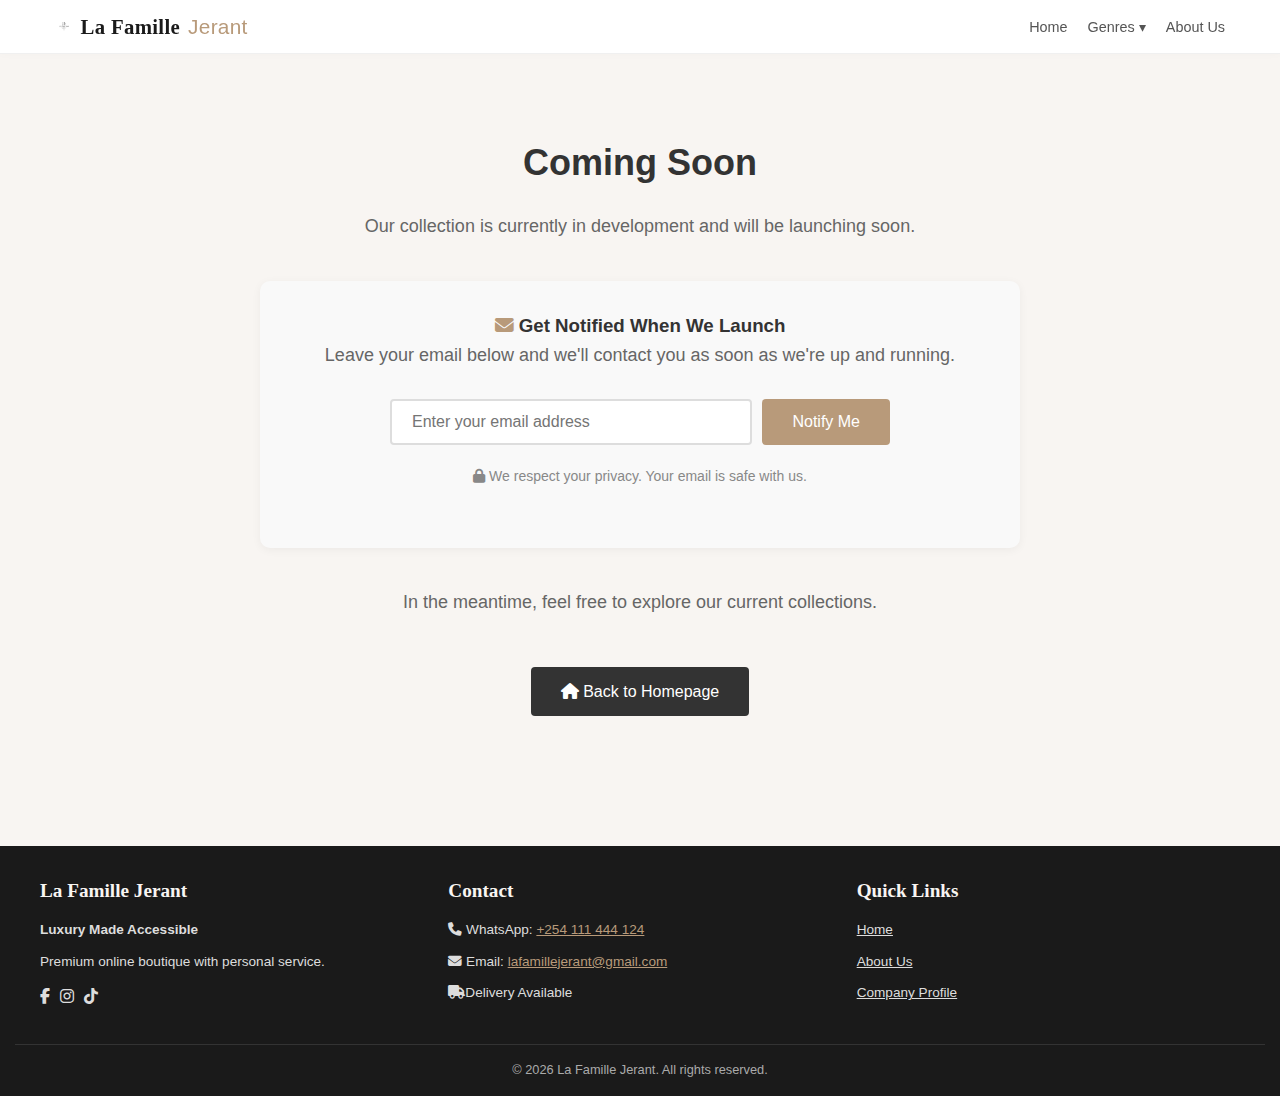
<file: comingsoon.html>
<!DOCTYPE html>
<html lang="en">
<head>
    <meta charset="UTF-8">
    <meta name="viewport" content="width=device-width, initial-scale=1.0">
    <title>La Famille Jerant | Coming Soon</title>
    <!-- Favicon -->
    <link rel="icon" type="image/x-icon" href="assets/v1logo.png">
    <link rel="stylesheet" href="https://cdnjs.cloudflare.com/ajax/libs/font-awesome/6.4.0/css/all.min.css">
    <link rel="stylesheet" href="/style.css">
    <style>
        .coming-soon {
            padding: 80px 20px;
            text-align: center;
            max-width: 800px;
            margin: 0 auto;
        }
        
        .coming-soon h1 {
            font-size: 36px;
            margin-bottom: 20px;
            color: #333;
        }
        
        .coming-soon p {
            font-size: 18px;
            color: #666;
            margin-bottom: 30px;
            line-height: 1.6;
        }
        
        .email-form {
            margin: 40px 0;
            padding: 30px;
            background: #f9f9f9;
            border-radius: 10px;
            box-shadow: 0 2px 10px rgba(0,0,0,0.05);
        }
        
        .form-group {
            display: flex;
            gap: 10px;
            max-width: 500px;
            margin: 20px auto;
        }
        
        .email-input {
            flex: 1;
            padding: 12px 20px;
            border: 2px solid #ddd;
            border-radius: 4px;
            font-size: 16px;
            transition: border-color 0.3s;
        }
        
        .email-input:focus {
            outline: none;
            border-color: #b89a7a;
        }
        
        .submit-btn {
            padding: 12px 30px;
            background-color: #b89a7a;
            color: white;
            border: none;
            border-radius: 4px;
            font-size: 16px;
            cursor: pointer;
            transition: background-color 0.3s;
        }
        
        .submit-btn:hover:not(:disabled) {
            background-color: #a88765;
        }
        
        .submit-btn:disabled {
            background-color: #cccccc;
            cursor: not-allowed;
        }
        
        .success-message {
            color: #28a745;
            background: #d4edda;
            padding: 15px;
            border-radius: 4px;
            margin: 20px 0;
            display: none;
        }
        
        .error-message {
            color: #dc3545;
            background: #f8d7da;
            padding: 15px;
            border-radius: 4px;
            margin: 20px 0;
            display: none;
        }
        
        .home-button {
            display: inline-block;
            padding: 12px 30px;
            background-color: #333;
            color: white;
            text-decoration: none;
            border-radius: 4px;
            font-size: 16px;
            margin-top: 20px;
        }
        
        .home-button:hover {
            background-color: #555;
        }
        
        .loading {
            display: inline-block;
            width: 20px;
            height: 20px;
            border: 3px solid rgba(255,255,255,.3);
            border-radius: 50%;
            border-top-color: #fff;
            animation: spin 1s ease-in-out infinite;
        }
        
        @keyframes spin {
            to { transform: rotate(360deg); }
        }
        
        @media (max-width: 768px) {
            .coming-soon {
                padding: 40px 15px;
            }
            
            .coming-soon h1 {
                font-size: 28px;
            }
            
            .form-group {
                flex-direction: column;
            }
            
            .email-input, .submit-btn {
                width: 100%;
            }
        }
    </style>
</head>
<body>
    <!-- Ultra Compact Header -->
    <header>
        <div class="header-container">
            <a href="index.html" class="logo">
                <img src="assets/v1logo.png" alt="La Famille Jerant Logo" class="logo-image">
                La Famille <span>Jerant</span>
            </a>
            
            <!-- Desktop Navigation -->
            <nav class="desktop-nav">
                <ul>
                    <li><a href="index.html">Home</a></li>
                    <li class="dropdown">
                        <a href="#">Genres ▾</a>
                        <div class="dropdown-content">
                            <a href="index.html#women">Women's Wear</a>
                            <a href="index.html#men">Men's Wear</a>
                            <a href="index.html#accessories">Accessories</a>
                            <a href="#" onclick="return false;">Children Wear</a>
                        </div>
                    </li>
                    <li><a href="index.html#about">About Us</a></li>
                </ul>
            </nav>
            
            <!-- Mobile Hamburger Button -->
            <button class="mobile-menu-btn" id="mobileMenuBtn">
                <i class="fas fa-bars"></i>
            </button>
        </div>
        
        <!-- Mobile Navigation (hidden by default) -->
        <nav class="mobile-nav" id="mobileNav">
            <ul>
                <li><a href="index.html">Home</a></li>
                <li>
                    <button class="mobile-dropdown-btn" onclick="toggleMobileDropdown()">
                        Genres <i class="fas fa-chevron-down"></i>
                    </button>
                    <div class="mobile-dropdown-content" id="mobileDropdown">
                        <a href="index.html#women">Women's Wear</a>
                        <a href="index.html#men">Men's Wear</a>
                        <a href="index.html#accessories">Accessories</a>
                        <a href="#" onclick="return false;">Children Wear</a>
                    </div>
                </li>
                <li><a href="index.html#about">About Us</a></li>
            </ul>
        </nav>
    </header>

    <main>
        <section class="coming-soon">
            <h1>Coming Soon</h1>
        
            <p>Our collection is currently in development and will be launching soon.</p>
            
            <div class="email-form">
                <h3><i class="fas fa-envelope" style="color:#b89a7a;"></i> Get Notified When We Launch</h3>
                <p>Leave your email below and we'll contact you as soon as we're up and running.</p>
                
                <div id="successMessage" class="success-message">
                    <i class="fas fa-check-circle"></i> Thank you! We've added you to our notification list.
                </div>
                
                <div id="errorMessage" class="error-message">
                    <i class="fas fa-exclamation-circle"></i> <span id="errorText">Something went wrong. Please try again.</span>
                </div>
                
                <form id="emailForm">
                    <div class="form-group">
                        <input type="email" class="email-input" id="userEmail" placeholder="Enter your email address" required>
                        <button type="submit" class="submit-btn" id="submitBtn">
                            <span id="btnText">Notify Me</span>
                            <span id="btnLoader" class="loading" style="display:none;"></span>
                        </button>
                    </div>
                    <p style="font-size: 14px; color: #888; margin-top: 10px;">
                        <i class="fas fa-lock"></i> We respect your privacy. Your email is safe with us.
                    </p>
                </form>
            </div>
            
            <p>In the meantime, feel free to explore our current collections.</p>
            <a href="index.html" class="home-button">
                <i class="fas fa-home"></i> Back to Homepage
            </a>
        </section>
    </main>

    <footer>
        <div class="footer-container">
            <div class="footer-column">
                <h3>La Famille Jerant</h3>
                <p><strong>Luxury Made Accessible</strong></p>
                <p>Premium online boutique with personal service.</p>
                <div class="social-icons">
                    <a href="https://facebook.com/YourPage" target="_blank"><i class="fab fa-facebook-f"></i></a>
                    <a href="https://instagram.com/YourProfile" target="_blank"><i class="fab fa-instagram"></i></a>
                    <a href="https://tiktok.com/@lafamillejerant" target="_blank"><i class="fab fa-tiktok"></i></a>
                </div>
            </div>
            
            <div class="footer-column">
                <h3>Contact</h3>
                <p><i class="fas fa-phone"></i> WhatsApp: <a href="https://wa.me/254111444124" style="color:#b89a7a;">+254 111 444 124</a></p>
                <p><i class="fas fa-envelope"></i> Email: <a href="mailto:lafamillejerant@gmail.com" style="color:#b89a7a;">lafamillejerant@gmail.com</a></p>
                <p><i class="fas fa-truck"></i>Delivery Available</p>
            </div>
            
            <div class="footer-column">
                <h3>Quick Links</h3>
                <p><a href="index.html" style="color:#ddd;">Home</a></p>
                <p><a href="index.html#about" style="color:#ddd;">About Us</a></p>
                <p><a href="assets/LaFamilleJerant-CompanyProfile.pdf" target="_blank" style="color:#ddd;">Company Profile</a></p>
            </div>
        </div>
        
        <div class="copyright">
            <p>&copy; 2026 La Famille Jerant. All rights reserved.</p>
        </div>
    </footer>

   <script>
    // ✅ CORRECT NEW URL - Use the one you just gave me
    const GOOGLE_SHEETS_URL = 'https://script.google.com/macros/s/AKfycbzZQun35HAdUeP__n3uIenTlJu8wVCVBKYV9k_IC-U84CvvbOqV4gELjnV_epUpsWaQeA/exec';
    
    document.addEventListener('DOMContentLoaded', function() {
        const form = document.getElementById('emailForm');
        const submitBtn = document.getElementById('submitBtn');
        const successMessage = document.getElementById('successMessage');
        const errorMessage = document.getElementById('errorMessage');
        const errorText = document.getElementById('errorText');
        
        form.addEventListener('submit', async function(e) {
            e.preventDefault();
            
            const emailInput = document.getElementById('userEmail');
            const email = emailInput.value.trim();
            
            // Email validation
            if (!email || email.indexOf('@') === -1 || email.indexOf('.') === -1) {
                showError('Please enter a valid email address (name@example.com)');
                return;
            }
            
            // Show loading
            submitBtn.disabled = true;
            document.getElementById('btnText').textContent = 'Saving...';
            document.getElementById('btnLoader').style.display = 'inline-block';
            
            try {
                // Build URL with parameters
                const params = new URLSearchParams({
                    'email': email,
                    'source': 'coming-soon-page'
                });
                
                const url = `${GOOGLE_SHEETS_URL}?${params.toString()}`;
                console.log('Sending request to:', url);
                
                // Send to Google Sheets
                const response = await fetch(url);
                
                if (!response.ok) {
                    throw new Error(`HTTP error! Status: ${response.status}`);
                }
                
                const result = await response.json();
                console.log('Response from server:', result);
                
                if (result.success === true || result.status === 'success') {
                    // SUCCESS!
                    successMessage.style.display = 'block';
                    errorMessage.style.display = 'none';
                    emailInput.value = '';
                    
                    // Update success message with the email
                    successMessage.innerHTML = `<i class="fas fa-check-circle"></i> Thank you! We've added <strong>${email}</strong> to our notification list.`;
                    
                    // Hide message after 5 seconds
                    setTimeout(() => {
                        successMessage.style.display = 'none';
                    }, 5000);
                } else {
                    // Server returned error
                    showError(result.message || 'Failed to save email. Please try again.');
                }
                
            } catch (error) {
                console.error('Error:', error);
                showError('Network error. Please try again.');
            } finally {
                // Reset button
                submitBtn.disabled = false;
                document.getElementById('btnText').textContent = 'Notify Me';
                document.getElementById('btnLoader').style.display = 'none';
            }
        });
        
        function showError(message) {
            errorText.textContent = message;
            errorMessage.style.display = 'block';
            successMessage.style.display = 'none';
            
            // Hide error after 5 seconds
            setTimeout(() => {
                errorMessage.style.display = 'none';
            }, 5000);
        }
        
        // Mobile menu functionality
        const mobileMenuBtn = document.getElementById('mobileMenuBtn');
        const mobileNav = document.getElementById('mobileNav');
        
        if (mobileMenuBtn && mobileNav) {
            mobileMenuBtn.addEventListener('click', function() {
                mobileNav.style.display = mobileNav.style.display === 'block' ? 'none' : 'block';
            });
            
            // Make function available for onclick attribute
            window.toggleMobileDropdown = function() {
                const dropdown = document.getElementById('mobileDropdown');
                dropdown.style.display = dropdown.style.display === 'block' ? 'none' : 'block';
            };
        }
    });
</script>
</body>
</html>
</file>
<file: style.css>
* {
            margin: 0;
            padding: 0;
            box-sizing: border-box;
            font-family: 'Segoe UI', Tahoma, Geneva, Verdana, sans-serif;
        }

        body {
            background-color: #f8f5f2;
            color: #333;
            line-height: 1.6;
        }

        /* Ultra Compact Header */
        header {
            background-color: white;
            box-shadow: 0 1px 8px rgba(0, 0, 0, 0.02);
            position: sticky;
            top: 0;
            z-index: 100;
            border-bottom: 1px solid #f0f0f0;
        }

        .header-container {
            max-width: 1200px;
            margin: 0 auto;
            display: flex;
            justify-content: space-between;
            align-items: center;
            padding: 10px 15px;
        }

        .logo {
            font-family: 'Playfair Display', serif;
            font-size: 1.3rem;
            color: #1a1a1a;
            text-decoration: none;
            letter-spacing: 0.3px;
            font-weight: 600;
            display: flex;
            align-items: center;
            gap: 8px;
        }

        .logo-image {
            height: 1.1rem; /* Same as the crown icon size */
            width: auto;
            object-fit: contain;
        }

        .logo span {
            color: #b89a7a;
            font-weight: 400;
        }

        /* Desktop Navigation */
        .desktop-nav ul {
            display: flex;
            list-style: none;
            gap: 20px;
            align-items: center;
        }

        .desktop-nav a {
            text-decoration: none;
            color: #555;
            font-weight: 500;
            transition: color 0.3s ease;
            font-size: 0.9rem;
        }

        .desktop-nav a:hover {
            color: #b89a7a;
        }

        .dropdown {
            position: relative;
        }

        .dropdown-content {
            display: none;
            position: absolute;
            background-color: white;
            min-width: 160px;
            box-shadow: 0 4px 12px rgba(0,0,0,0.08);
            border-radius: 6px;
            padding: 6px 0;
            z-index: 1;
            top: 100%;
            left: 0;
            border: 1px solid #f0f0f0;
        }

        .dropdown:hover .dropdown-content {
            display: block;
        }

        .dropdown-content a {
            display: block;
            padding: 6px 14px;
            color: #555;
            font-size: 0.85rem;
        }

        .dropdown-content a:hover {
            background-color: #f8f5f2;
        }

        /* Mobile Hamburger Menu */
        .mobile-menu-btn {
            display: none;
            background: none;
            border: none;
            font-size: 1.2rem;
            color: #555;
            cursor: pointer;
            padding: 5px;
        }

        .mobile-nav {
            display: none;
            background-color: white;
            padding: 15px;
            border-top: 1px solid #f0f0f0;
            box-shadow: 0 5px 15px rgba(0,0,0,0.05);
        }

        .mobile-nav.active {
            display: block;
        }

        .mobile-nav ul {
            list-style: none;
        }

        .mobile-nav li {
            margin-bottom: 10px;
        }

        .mobile-nav a {
            text-decoration: none;
            color: #555;
            font-weight: 500;
            display: block;
            padding: 8px 0;
            font-size: 0.95rem;
        }

        .mobile-dropdown-content {
            display: none;
            padding-left: 15px;
            margin-top: 5px;
            border-left: 2px solid #f0f0f0;
        }

        .mobile-dropdown-content.active {
            display: block;
        }

        .mobile-dropdown-btn {
            display: flex;
            justify-content: space-between;
            align-items: center;
            width: 100%;
            background: none;
            border: none;
            color: #555;
            font-weight: 500;
            font-size: 0.95rem;
            padding: 8px 0;
            cursor: pointer;
            text-align: left;
        }

        /* Smaller Hero Section */
        .hero {
            background: linear-gradient(rgba(0,0,0,0.6), rgba(0,0,0,0.6)), 
                        url('https://images.unsplash.com/photo-1445205170230-053b83016050?ixlib=rb-4.0.3&auto=format&fit=crop&w=1600&q=80');
            background-size: cover;
            background-position: center;
            height: 50vh;
            display: flex;
            align-items: center;
            justify-content: center;
            text-align: center;
            color: white;
            padding: 20px;
        }

        .hero-content h1 {
            font-family: 'Playfair Display', serif;
            font-size: 2.2rem;
            margin-bottom: 12px;
            letter-spacing: 1px;
        }

        .hero-content p {
            font-size: 1rem;
            max-width: 600px;
            margin: 0 auto 20px;
            font-weight: 300;
        }

        .cta-button {
            display: inline-block;
            background-color: #b89a7a;
            color: white;
            padding: 8px 20px;
            border-radius: 30px;
            text-decoration: none;
            font-weight: 600;
            transition: background-color 0.3s ease;
            font-size: 0.9rem;
        }

        .cta-button:hover {
            background-color: #a58868;
        }

        /* Main Content */
        .container {
            max-width: 1200px;
            margin: 40px auto;
            padding: 0 15px;
        }

        .section-title {
            font-family: 'Playfair Display', serif;
            font-size: 1.8rem;
            text-align: center;
            margin-bottom: 30px;
            color: #1a1a1a;
        }

        /* Genre/Category Grid */
        .genre-grid {
            display: grid;
            grid-template-columns: repeat(auto-fill, minmax(230px, 1fr));
            gap: 20px;
            margin-top: 30px;
        }

        .genre-card {
            background: white;
            border-radius: 8px;
            overflow: hidden;
            box-shadow: 0 3px 10px rgba(0, 0, 0, 0.04);
            transition: transform 0.3s ease;
            text-decoration: none;
            color: inherit;
            display: block;
        }

        .genre-card:hover {
            transform: translateY(-6px);
            box-shadow: 0 6px 15px rgba(0, 0, 0, 0.08);
        }

        .genre-image {
            height: 180px;
            overflow: hidden;
        }

        .genre-image img {
            width: 100%;
            height: 100%;
            object-fit: cover;
            transition: transform 0.5s ease;
        }

        .genre-card:hover .genre-image img {
            transform: scale(1.05);
        }

        .genre-info {
            padding: 15px;
            text-align: center;
        }

        .genre-info h3 {
            font-family: 'Playfair Display', serif;
            font-size: 1.2rem;
            margin-bottom: 6px;
            color: #1a1a1a;
        }

        /* Company Profile Download Section */
        .profile-download-section {
            text-align: center;
            margin: 50px 0 30px;
            padding: 30px;
            background: linear-gradient(135deg, #f9f6f2 0%, #f1ebe4 100%);
            border-radius: 12px;
            border: 1px solid #e8dfd4;
            box-shadow: 0 4px 12px rgba(184, 154, 122, 0.08);
        }

        .profile-download-section h3 {
            font-family: 'Playfair Display', serif;
            font-size: 1.6rem;
            margin-bottom: 12px;
            color: #1a1a1a;
        }

        .profile-download-section p {
            color: #666;
            max-width: 600px;
            margin: 0 auto 20px;
            font-size: 0.95rem;
        }

        .profile-button {
            display: inline-flex;
            align-items: center;
            gap: 10px;
            background-color: #1a1a1a;
            color: white;
            padding: 12px 28px;
            border-radius: 30px;
            text-decoration: none;
            font-weight: 600;
            transition: all 0.3s ease;
            font-size: 0.95rem;
            border: 2px solid #1a1a1a;
        }

        .profile-button:hover {
            background-color: transparent;
            color: #1a1a1a;
            transform: translateY(-2px);
        }

        .profile-button i {
            font-size: 1.1rem;
        }

        /* Product Grid */
        .product-grid {
            display: grid;
            grid-template-columns: repeat(auto-fill, minmax(230px, 1fr));
            gap: 20px;
            margin-top: 30px;
        }

        .product-card {
            background: white;
            border-radius: 8px;
            overflow: hidden;
            box-shadow: 0 3px 10px rgba(0, 0, 0, 0.04);
        }

        .product-image {
            height: 240px;
            overflow: hidden;
        }

        .product-image img {
            width: 100%;
            height: 100%;
            object-fit: cover;
            transition: transform 0.5s ease;
        }

        .product-card:hover .product-image img {
            transform: scale(1.05);
        }

        .product-details {
            padding: 15px;
        }

        .product-title {
            font-family: 'Playfair Display', serif;
            font-size: 1.1rem;
            margin-bottom: 6px;
            color: #1a1a1a;
        }

        .product-price {
            color: #b89a7a;
            font-weight: 600;
            font-size: 1rem;
            margin-bottom: 10px;
        }

        .whatsapp-btn {
            display: inline-flex;
            align-items: center;
            justify-content: center;
            width: 100%;
            background-color: #25D366;
            color: white;
            padding: 8px;
            border-radius: 5px;
            text-decoration: none;
            font-weight: 600;
            font-size: 0.85rem;
            transition: background-color 0.3s ease;
        }

        .whatsapp-btn:hover {
            background-color: #1da851;
        }

        .whatsapp-icon {
            margin-right: 5px;
            font-size: 0.9rem;
        }

        /* About Us Page */
        .about-content {
            max-width: 800px;
            margin: 0 auto;
            background: white;
            padding: 25px;
            border-radius: 8px;
            box-shadow: 0 3px 10px rgba(0, 0, 0, 0.04);
        }

        .about-content h2 {
            font-family: 'Playfair Display', serif;
            font-size: 1.6rem;
            margin-bottom: 15px;
            color: #1a1a1a;
        }

        .about-content p {
            margin-bottom: 15px;
            font-size: 0.95rem;
            line-height: 1.6;
        }

        /* Footer */
        footer {
            background-color: #1a1a1a;
            color: #ddd;
            padding: 30px 15px 15px;
            margin-top: 50px;
        }

        .footer-container {
            max-width: 1200px;
            margin: 0 auto;
            display: grid;
            grid-template-columns: repeat(auto-fit, minmax(200px, 1fr));
            gap: 25px;
        }

        .footer-column h3 {
            font-family: 'Playfair Display', serif;
            font-size: 1.2rem;
            margin-bottom: 12px;
            color: #f8f5f2;
        }

        .footer-column p {
            margin-bottom: 10px;
            font-size: 0.85rem;
        }

        .social-icons {
            display: flex;
            gap: 10px;
            margin-top: 12px;
        }

        .social-icons a {
            color: #ddd;
            font-size: 1rem;
            transition: color 0.3s ease;
        }

        .social-icons a:hover {
            color: #b89a7a;
        }

        .copyright {
            text-align: center;
            margin-top: 30px;
            padding-top: 15px;
            border-top: 1px solid #333;
            font-size: 0.8rem;
            color: #aaa;
        }

        /* Page visibility */
        .page {
            display: none;
        }

        .page.active {
            display: block;
        }

        /* Back button */
        .back-button {
            display: inline-block;
            margin-bottom: 20px;
            color: #b89a7a;
            text-decoration: none;
            font-weight: 500;
            font-size: 0.85rem;
        }

        .back-button:hover {
            text-decoration: underline;
        }

        /* Responsive Styles */
        @media (max-width: 768px) {
            .desktop-nav {
                display: none;
            }
            
            .mobile-menu-btn {
                display: block;
            }
            
            .hero {
                height: 40vh;
                padding: 15px;
            }
            
            .hero-content h1 {
                font-size: 1.8rem;
            }
            
            .hero-content p {
                font-size: 0.9rem;
                margin-bottom: 15px;
            }
            
            .container {
                margin: 30px auto;
            }
            
            .section-title {
                font-size: 1.5rem;
                margin-bottom: 25px;
            }
            
            .genre-grid,
            .product-grid {
                grid-template-columns: repeat(auto-fill, minmax(160px, 1fr));
                gap: 15px;
            }
            
            .genre-image {
                height: 150px;
            }
            
            .product-image {
                height: 200px;
            }
            
            .profile-download-section {
                margin: 40px 0 25px;
                padding: 25px 20px;
            }
            
            .profile-download-section h3 {
                font-size: 1.4rem;
            }
            
            .profile-button {
                padding: 10px 24px;
                font-size: 0.9rem;
            }
            
            .about-content {
                padding: 20px;
            }
            
            .about-content h2 {
                font-size: 1.4rem;
            }
            
            .footer-container {
                grid-template-columns: 1fr;
                gap: 20px;
            }
        }

        @media (max-width: 480px) {
            .header-container {
                padding: 8px 12px;
            }
            
            .logo {
                font-size: 1.2rem;
            }
            
            .hero {
                height: 35vh;
            }
            
            .hero-content h1 {
                font-size: 1.6rem;
            }
            
            .genre-grid,
            .product-grid {
                grid-template-columns: 1fr 1fr;
            }
            
            .profile-download-section {
                padding: 20px 15px;
            }
            
            .profile-download-section h3 {
                font-size: 1.3rem;
            }
        }
</file>
